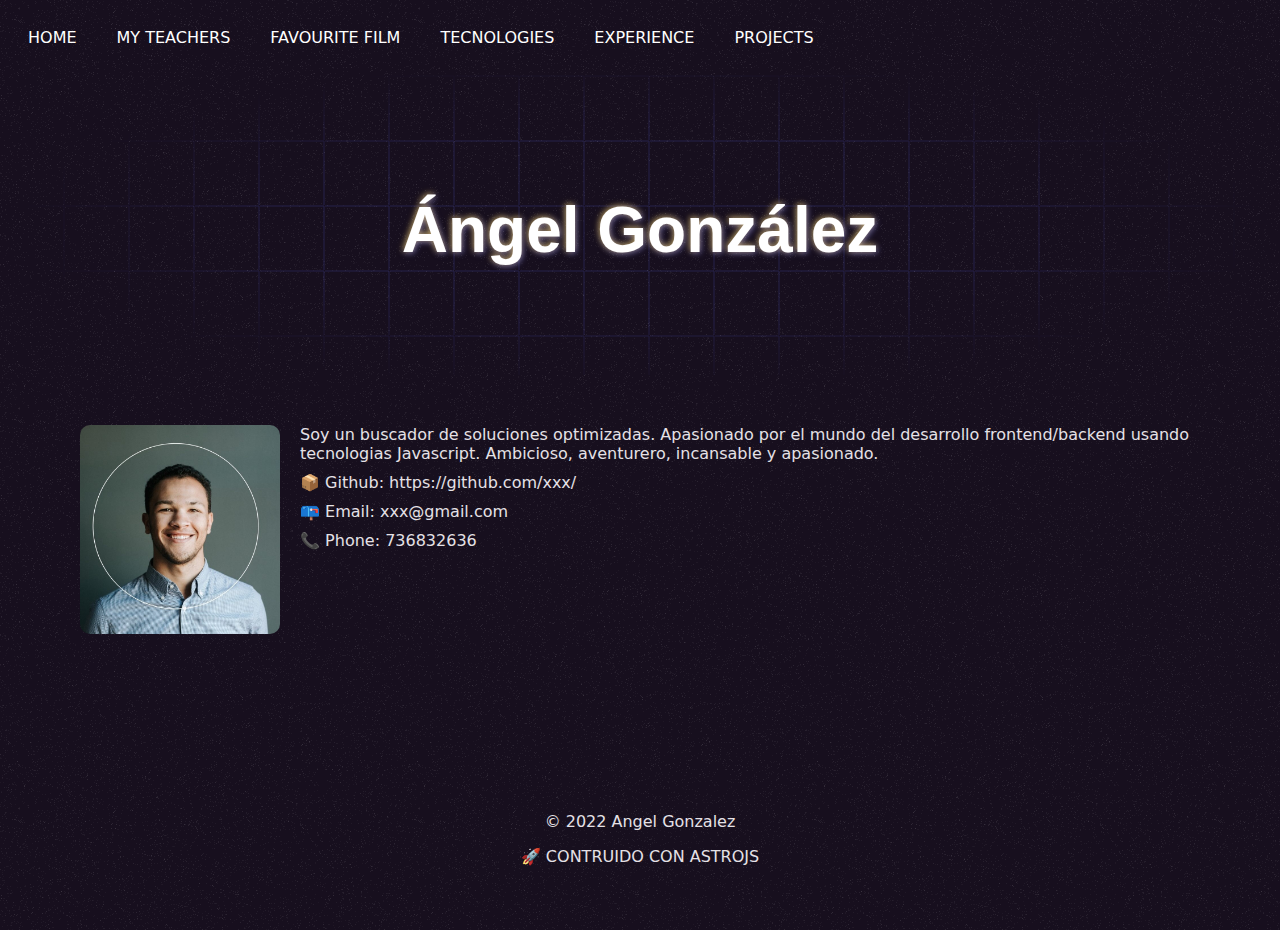
<file: index.html>
<!DOCTYPE html>
<html lang="en" style="--theFilter: brightness(0.4) sepia(1) hue-rotate(200deg) saturate(8);">
  <head>
    <meta charset="UTF-8">
    <meta name="viewport" content="width=device-width">
    <link rel="icon" type="image/svg+xml" href="/favicon.svg">
    <title></title>
  <link rel="stylesheet" href="/assets/16550cf6.d64ad486.css" />
<link rel="stylesheet" href="/assets/index.db75530e.css" /><style>:root {
        --title-color: white;
      }
      html {
        font-family: system-ui, sans-serif;
        background-color: #f6f6f6;
      }

      body {
        margin: 0;
        background: url("/images/fondo.png") rgb(23, 15, 30);
        color: rgb(229, 225, 230);
      }
      h1 {
        color: var(--title-color);
        font-size: 3em;
      }

	  

      main {
        margin: 30px;
      }

      .header-image {
        content: "";
        margin: 0px auto;
/*         filter: brightness(0.4) sepia(1) hue-rotate(90deg) saturate(8);
 */        
 	filter: var(--theFilter);
        background-image: url("/images/reja.svg");
        opacity: 0.2;
        -webkit-mask-image: radial-gradient(
          70% 80% at 50% 50%,
          black 40%,
          transparent 70%
        );
        width: 100%;
        height: 300px;
		fill: yellow;
      }

	  .halo{
		text-shadow: #ffd74d99 -1px -1px 6px,
          #7c7fff99 1px 1px 6px;
        overflow-wrap: break-word;
	  }
      
     
     
      .title {
        position: absolute;
        top: 150px;
        width: 100%;
        display: flex;
        flex-direction: column;
        align-items: center;
        color: white;
        font-size: 4em;
        font-family: "Inter", "Poppins", sans-serif;
      }</style></head>
  <body>
    <nav class="sticky astro-ZOIEDV2S">
	<a class="link astro-ZOIEDV2S" href="/">Home</a>
	<a class="link astro-ZOIEDV2S" href="/teachers/"> My teachers</a>
	<a class="link astro-ZOIEDV2S" href="/films/"> Favourite Film</a>
	<a class="link astro-ZOIEDV2S" href="/tecnologies/"> Tecnologies</a>
	<a class="link astro-ZOIEDV2S" href="/experiences/">Experience</a>
	<a class="link astro-ZOIEDV2S" href="/projects/">Projects</a>
</nav>
    <header>
      <div class="header-image"></div>
      <h1 class="title halo">Ángel González</h1>
    </header>
    <main>
      <h1 class="halo"></h1>
      <div class="container astro-JGL3VXT4">
    <img class="photo astro-JGL3VXT4" src="/images/foto.jpg" alt="Mi foto">
    <div class="content astro-JGL3VXT4">
      <div class="astro-JGL3VXT4">
        Soy un buscador de soluciones optimizadas. Apasionado por el mundo del
        desarrollo frontend/backend usando tecnologias Javascript. Ambicioso, aventurero,
        incansable y apasionado.
      </div>
      <div class="astro-JGL3VXT4">📦 Github: https://github.com/xxx/</div>
      <div class="astro-JGL3VXT4">📪 Email: xxx@gmail.com</div>
      <div class="astro-JGL3VXT4">📞 Phone: 736832636</div>
    </div>
  </div>
    </main>
    <footer class="astro-Q53IHWHW">
	&copy; 2022 Angel Gonzalez
	<small class="byline astro-Q53IHWHW">🚀 Contruido con AstroJS</small>
</footer>
    
  </body>
</html>
</file>
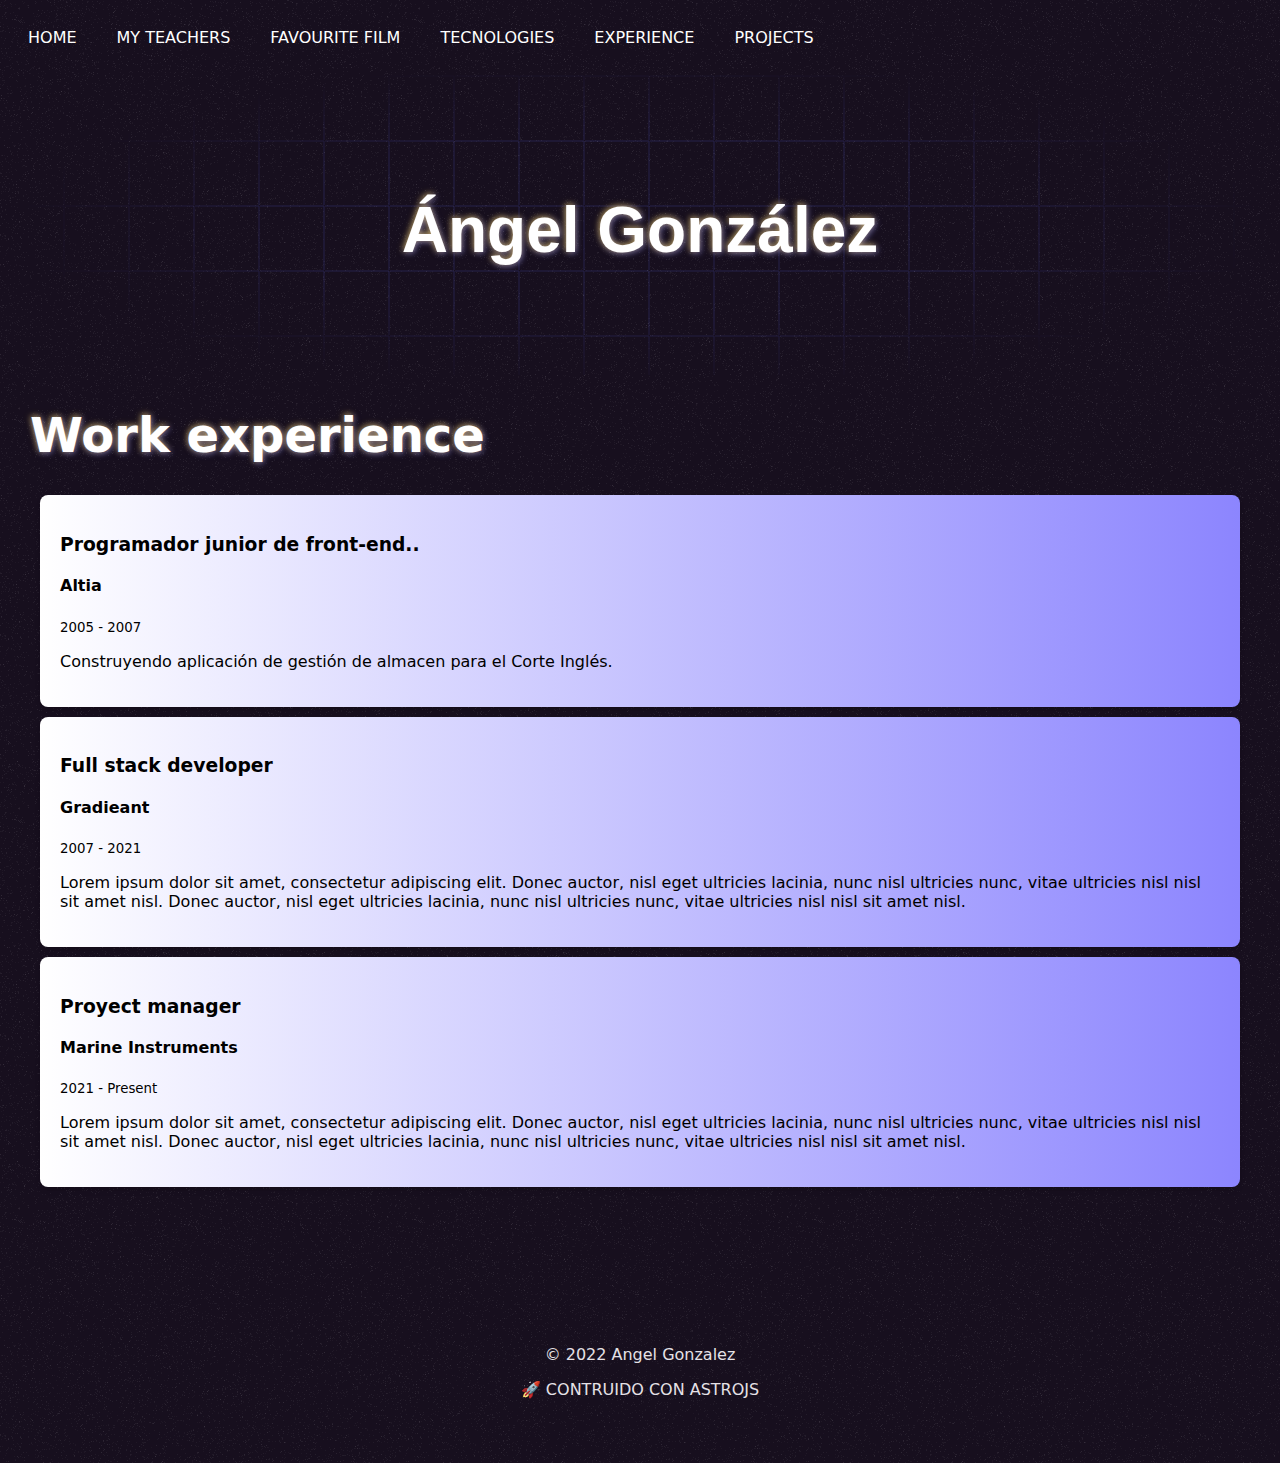
<file: experiences/index.html>
<!DOCTYPE html>
<html lang="en" style="--theFilter: brightness(0.4) sepia(1) hue-rotate(200deg) saturate(8);">
  <head>
    <meta charset="UTF-8">
    <meta name="viewport" content="width=device-width">
    <link rel="icon" type="image/svg+xml" href="/favicon.svg">
    <title>Work experience</title>
  <link rel="stylesheet" href="/assets/16550cf6.d64ad486.css" />
<link rel="stylesheet" href="/assets/experiences.4525e772.css" /><style>:root {
        --title-color: white;
      }
      html {
        font-family: system-ui, sans-serif;
        background-color: #f6f6f6;
      }

      body {
        margin: 0;
        background: url("/images/fondo.png") rgb(23, 15, 30);
        color: rgb(229, 225, 230);
      }
      h1 {
        color: var(--title-color);
        font-size: 3em;
      }

	  

      main {
        margin: 30px;
      }

      .header-image {
        content: "";
        margin: 0px auto;
/*         filter: brightness(0.4) sepia(1) hue-rotate(90deg) saturate(8);
 */        
 	filter: var(--theFilter);
        background-image: url("/images/reja.svg");
        opacity: 0.2;
        -webkit-mask-image: radial-gradient(
          70% 80% at 50% 50%,
          black 40%,
          transparent 70%
        );
        width: 100%;
        height: 300px;
		fill: yellow;
      }

	  .halo{
		text-shadow: #ffd74d99 -1px -1px 6px,
          #7c7fff99 1px 1px 6px;
        overflow-wrap: break-word;
	  }
      
     
     
      .title {
        position: absolute;
        top: 150px;
        width: 100%;
        display: flex;
        flex-direction: column;
        align-items: center;
        color: white;
        font-size: 4em;
        font-family: "Inter", "Poppins", sans-serif;
      }</style></head>
  <body>
    <nav class="sticky astro-ZOIEDV2S">
	<a class="link astro-ZOIEDV2S" href="/">Home</a>
	<a class="link astro-ZOIEDV2S" href="/teachers/"> My teachers</a>
	<a class="link astro-ZOIEDV2S" href="/films/"> Favourite Film</a>
	<a class="link astro-ZOIEDV2S" href="/tecnologies/"> Tecnologies</a>
	<a class="link astro-ZOIEDV2S" href="/experiences/">Experience</a>
	<a class="link astro-ZOIEDV2S" href="/projects/">Projects</a>
</nav>
    <header>
      <div class="header-image"></div>
      <h1 class="title halo">Ángel González</h1>
    </header>
    <main>
      <h1 class="halo">Work experience</h1>
      <div class="container astro-ZSWIIPTT">
      <article class="card astro-WP6N7HAL">
  <div class="astro-WP6N7HAL">
    <h3 class="astro-WP6N7HAL">Programador junior de front-end..</h3>
    <h4 class="astro-WP6N7HAL">Altia</h4>
    <small class="astro-WP6N7HAL">2005 - 2007</small>
  </div>
  <div class="astro-WP6N7HAL">
    <p class="astro-WP6N7HAL">Construyendo aplicación de gestión de almacen para el Corte Inglés.</p>
  </div>
</article><article class="card astro-WP6N7HAL">
  <div class="astro-WP6N7HAL">
    <h3 class="astro-WP6N7HAL">Full stack developer</h3>
    <h4 class="astro-WP6N7HAL">Gradieant</h4>
    <small class="astro-WP6N7HAL">2007 - 2021</small>
  </div>
  <div class="astro-WP6N7HAL">
    <p class="astro-WP6N7HAL">Lorem ipsum dolor sit amet, consectetur adipiscing elit. Donec auctor, nisl eget ultricies lacinia, nunc nisl ultricies nunc, vitae ultricies nisl nisl sit amet nisl. Donec auctor, nisl eget ultricies lacinia, nunc nisl ultricies nunc, vitae ultricies nisl nisl sit amet nisl.</p>
  </div>
</article><article class="card astro-WP6N7HAL">
  <div class="astro-WP6N7HAL">
    <h3 class="astro-WP6N7HAL">Proyect manager</h3>
    <h4 class="astro-WP6N7HAL">Marine Instruments</h4>
    <small class="astro-WP6N7HAL">2021 - Present</small>
  </div>
  <div class="astro-WP6N7HAL">
    <p class="astro-WP6N7HAL">Lorem ipsum dolor sit amet, consectetur adipiscing elit. Donec auctor, nisl eget ultricies lacinia, nunc nisl ultricies nunc, vitae ultricies nisl nisl sit amet nisl. Donec auctor, nisl eget ultricies lacinia, nunc nisl ultricies nunc, vitae ultricies nisl nisl sit amet nisl.</p>
  </div>
</article>
  </div>
    </main>
    <footer class="astro-Q53IHWHW">
	&copy; 2022 Angel Gonzalez
	<small class="byline astro-Q53IHWHW">🚀 Contruido con AstroJS</small>
</footer>
    
  </body>
</html>
</file>
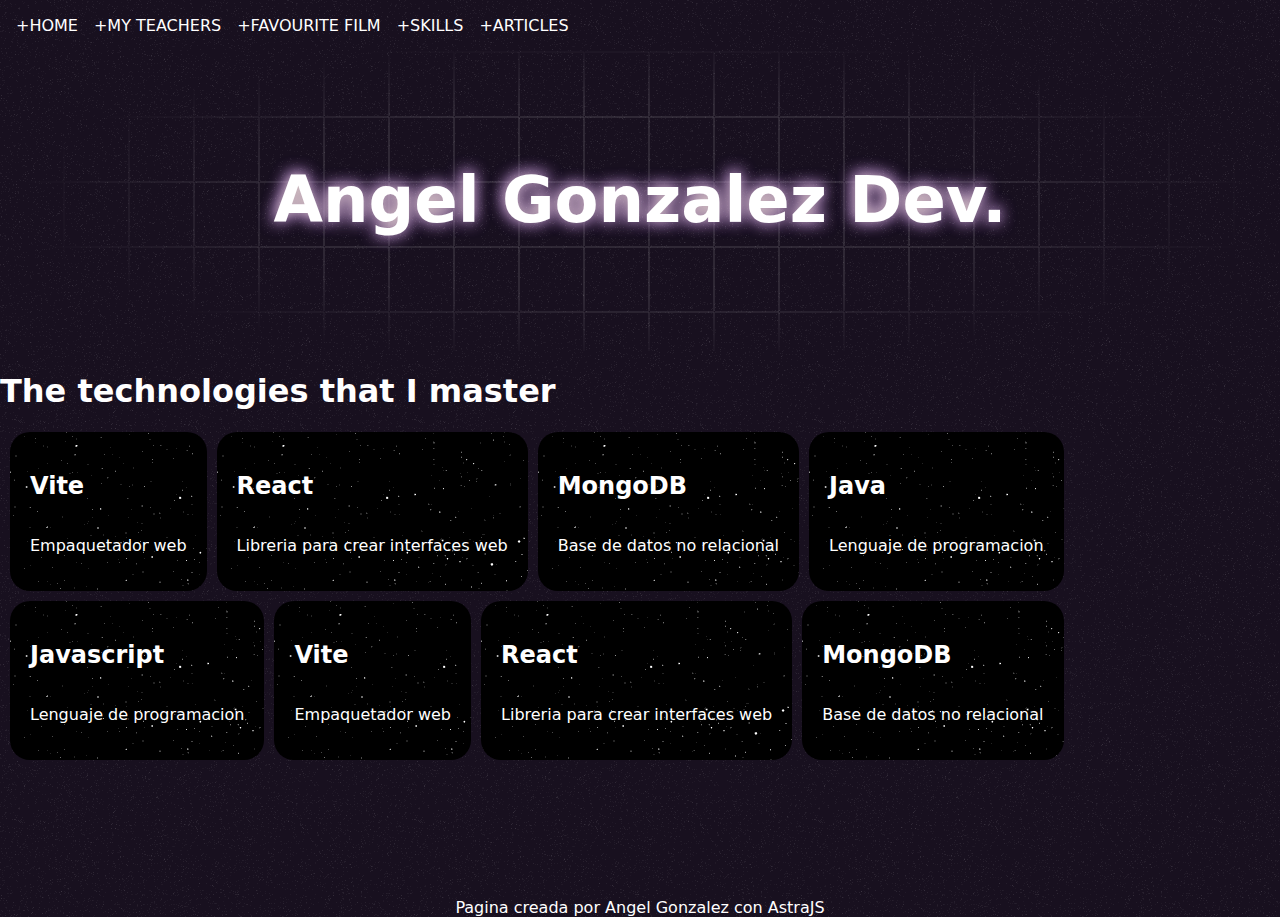
<file: technologies/index.html>
<!DOCTYPE html>
<html lang="en">
<head>
    <meta charset="UTF-8">
    <meta http-equiv="X-UA-Compatible" content="IE=edge">
    <meta name="viewport" content="width=device-width, initial-scale=1.0">
    <title>Document</title>
    
<link rel="stylesheet" href="/assets/technologies.afa22fe5.css" />
<link rel="stylesheet" href="/assets/1be4f7f8.dfe9e96e.css" /></head>
<body>
    <nav class="sticky astro-ZNQGR6R3"> 
    <a class="link astro-ZNQGR6R3" href="/">Home</a>
    <a class="link astro-ZNQGR6R3" href="/teachers">My teachers</a>
    <a class="link astro-ZNQGR6R3" href="/favouriteFilm">Favourite film</a>
    <a class="link astro-ZNQGR6R3" href="/technologies">Skills</a>
    <a class="link astro-ZNQGR6R3" href="/articles">Articles</a>
</nav>
    <header class="astro-D7XVBWVE">
    <div class="header-image astro-D7XVBWVE"></div>
    <h1 class="title halo astro-D7XVBWVE">Angel Gonzalez Dev.</h1>
</header>
    <h1 class="main-title">The technologies that I master</h1>
    <div class="container astro-3ZKNK7SJ">
        <div class="card astro-BYA424BR">
    <h2 class="astro-BYA424BR">Vite</h2>
    <p class="astro-BYA424BR">Empaquetador web</p>
</div>
        <div class="card astro-BYA424BR">
    <h2 class="astro-BYA424BR">React</h2>
    <p class="astro-BYA424BR">Libreria para crear interfaces web</p>
</div>
        <div class="card astro-BYA424BR">
    <h2 class="astro-BYA424BR">MongoDB</h2>
    <p class="astro-BYA424BR">Base de datos no relacional</p>
</div>
        <div class="card astro-BYA424BR">
    <h2 class="astro-BYA424BR">Java</h2>
    <p class="astro-BYA424BR">Lenguaje de programacion</p>
</div>
        <div class="card astro-BYA424BR">
    <h2 class="astro-BYA424BR">Javascript</h2>
    <p class="astro-BYA424BR">Lenguaje de programacion</p>
</div>
        
        <div class="card astro-BYA424BR">
    <h2 class="astro-BYA424BR">Vite</h2>
    <p class="astro-BYA424BR">Empaquetador web</p>
</div><div class="card astro-BYA424BR">
    <h2 class="astro-BYA424BR">React</h2>
    <p class="astro-BYA424BR">Libreria para crear interfaces web</p>
</div><div class="card astro-BYA424BR">
    <h2 class="astro-BYA424BR">MongoDB</h2>
    <p class="astro-BYA424BR">Base de datos no relacional</p>
</div>

    </div>
    <footer class="astro-IAICR3GW">
    Pagina creada por Angel Gonzalez con AstraJS
</footer>
</body></html>
</file>
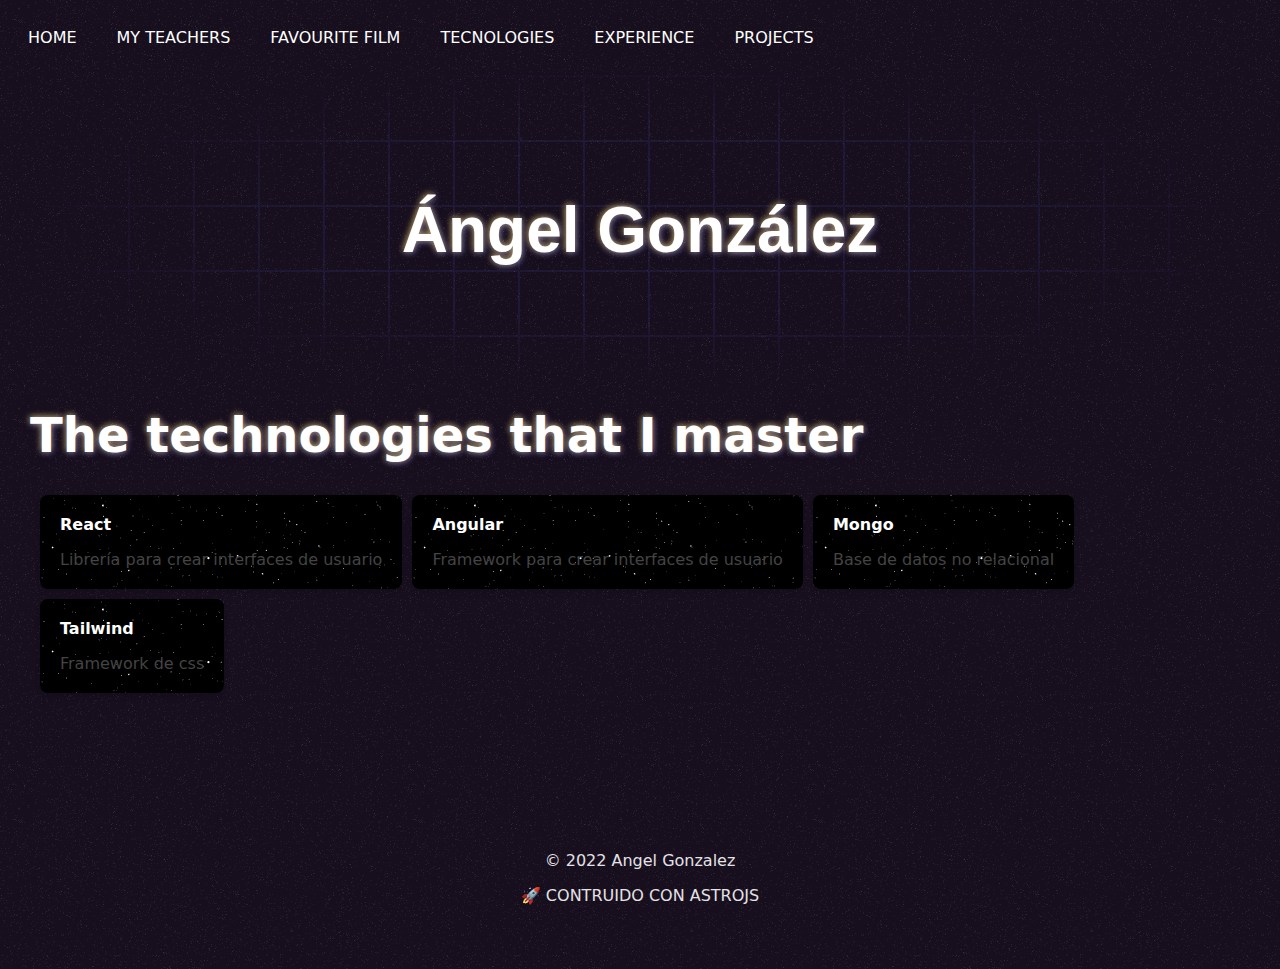
<file: tecnologies/index.html>
<!DOCTYPE html>
<html lang="en" style="--theFilter: brightness(0.4) sepia(1) hue-rotate(200deg) saturate(8);">
  <head>
    <meta charset="UTF-8">
    <meta name="viewport" content="width=device-width">
    <link rel="icon" type="image/svg+xml" href="/favicon.svg">
    <title>The technologies that I master</title>
  <link rel="stylesheet" href="/assets/16550cf6.d64ad486.css" />
<link rel="stylesheet" href="/assets/tecnologies.869cb2dd.css" /><style>:root {
        --title-color: white;
      }
      html {
        font-family: system-ui, sans-serif;
        background-color: #f6f6f6;
      }

      body {
        margin: 0;
        background: url("/images/fondo.png") rgb(23, 15, 30);
        color: rgb(229, 225, 230);
      }
      h1 {
        color: var(--title-color);
        font-size: 3em;
      }

	  

      main {
        margin: 30px;
      }

      .header-image {
        content: "";
        margin: 0px auto;
/*         filter: brightness(0.4) sepia(1) hue-rotate(90deg) saturate(8);
 */        
 	filter: var(--theFilter);
        background-image: url("/images/reja.svg");
        opacity: 0.2;
        -webkit-mask-image: radial-gradient(
          70% 80% at 50% 50%,
          black 40%,
          transparent 70%
        );
        width: 100%;
        height: 300px;
		fill: yellow;
      }

	  .halo{
		text-shadow: #ffd74d99 -1px -1px 6px,
          #7c7fff99 1px 1px 6px;
        overflow-wrap: break-word;
	  }
      
     
     
      .title {
        position: absolute;
        top: 150px;
        width: 100%;
        display: flex;
        flex-direction: column;
        align-items: center;
        color: white;
        font-size: 4em;
        font-family: "Inter", "Poppins", sans-serif;
      }</style></head>
  <body>
    <nav class="sticky astro-ZOIEDV2S">
	<a class="link astro-ZOIEDV2S" href="/">Home</a>
	<a class="link astro-ZOIEDV2S" href="/teachers/"> My teachers</a>
	<a class="link astro-ZOIEDV2S" href="/films/"> Favourite Film</a>
	<a class="link astro-ZOIEDV2S" href="/tecnologies/"> Tecnologies</a>
	<a class="link astro-ZOIEDV2S" href="/experiences/">Experience</a>
	<a class="link astro-ZOIEDV2S" href="/projects/">Projects</a>
</nav>
    <header>
      <div class="header-image"></div>
      <h1 class="title halo">Ángel González</h1>
    </header>
    <main>
      <h1 class="halo">The technologies that I master</h1>
      <div class="container astro-ENDX7A3S">
    <li class="card astro-JI6AKARY">
  <h2 class="astro-JI6AKARY">
    React
  </h2>
  <p class="astro-JI6AKARY">
    Librería para crear interfaces de usuario
  </p>
</li>

    <li class="card astro-JI6AKARY">
  <h2 class="astro-JI6AKARY">
    Angular
  </h2>
  <p class="astro-JI6AKARY">
    Framework para crear interfaces de usuario
  </p>
</li>

    <li class="card astro-JI6AKARY">
  <h2 class="astro-JI6AKARY">
    Mongo
  </h2>
  <p class="astro-JI6AKARY">
    Base de datos no relacional
  </p>
</li>

    <li class="card astro-JI6AKARY">
  <h2 class="astro-JI6AKARY">
    Tailwind
  </h2>
  <p class="astro-JI6AKARY">
    Framework de css
  </p>
</li>

  </div>
    </main>
    <footer class="astro-Q53IHWHW">
	&copy; 2022 Angel Gonzalez
	<small class="byline astro-Q53IHWHW">🚀 Contruido con AstroJS</small>
</footer>
    
  </body>
</html>
</file>
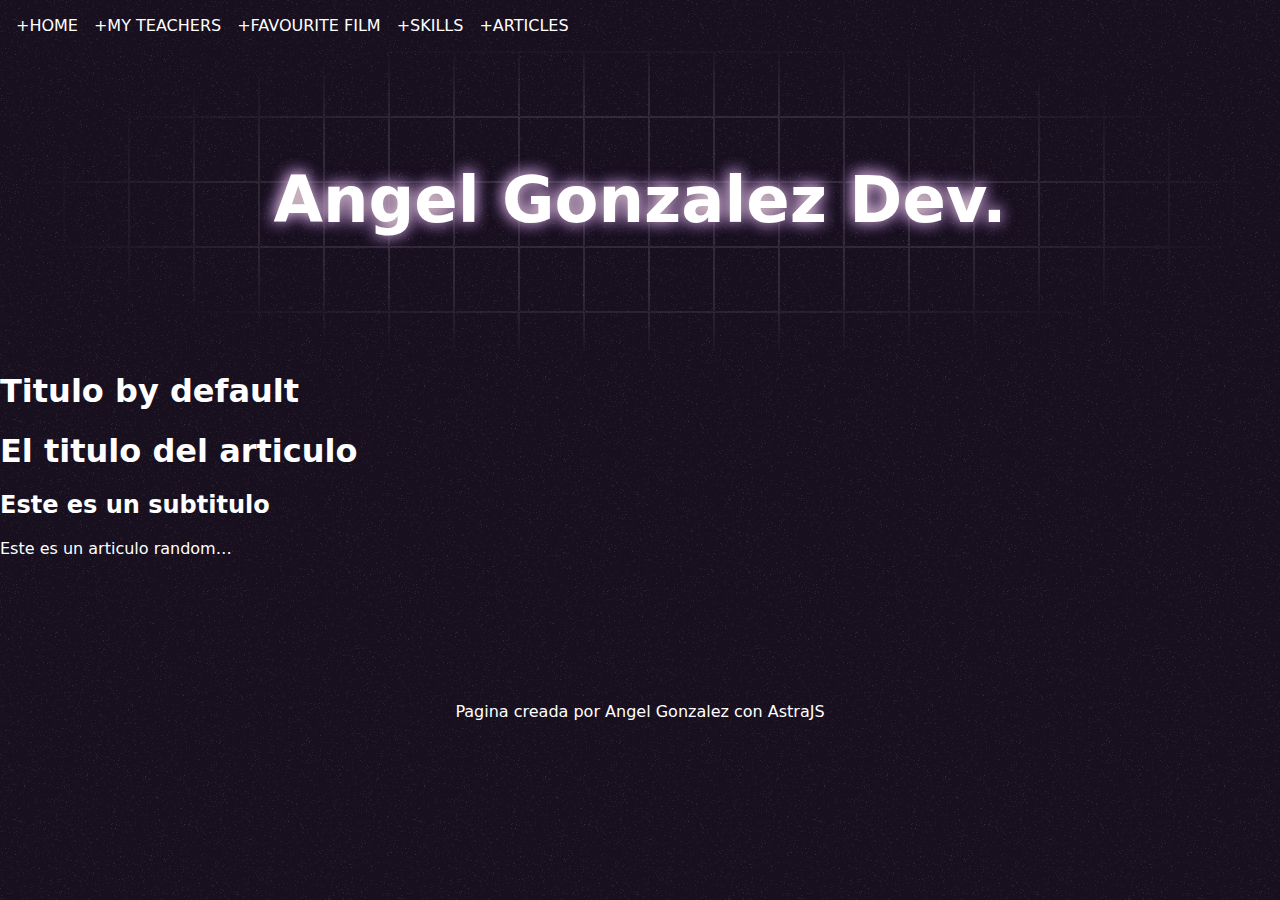
<file: articles/article1/index.html>
<!DOCTYPE html>
<html lang="en">
<head>
    <meta charset="UTF-8">
    <meta http-equiv="X-UA-Compatible" content="IE=edge">
    <meta name="viewport" content="width=device-width, initial-scale=1.0">
    <title>Document</title>
    
<link rel="stylesheet" href="/assets/1be4f7f8.dfe9e96e.css" /></head>
<body>
    <nav class="sticky astro-ZNQGR6R3"> 
    <a class="link astro-ZNQGR6R3" href="/">Home</a>
    <a class="link astro-ZNQGR6R3" href="/teachers">My teachers</a>
    <a class="link astro-ZNQGR6R3" href="/favouriteFilm">Favourite film</a>
    <a class="link astro-ZNQGR6R3" href="/technologies">Skills</a>
    <a class="link astro-ZNQGR6R3" href="/articles">Articles</a>
</nav>
    <header class="astro-D7XVBWVE">
    <div class="header-image astro-D7XVBWVE"></div>
    <h1 class="title halo astro-D7XVBWVE">Angel Gonzalez Dev.</h1>
</header>
    <h1 class="main-title">Titulo by default</h1>
    <h1 id="el-titulo-del-articulo">El titulo del articulo</h1>
<h2 id="este-es-un-subtitulo">Este es un subtitulo</h2>
<p>Este es un articulo random…</p>
    <footer class="astro-IAICR3GW">
    Pagina creada por Angel Gonzalez con AstraJS
</footer>
</body></html>
</file>
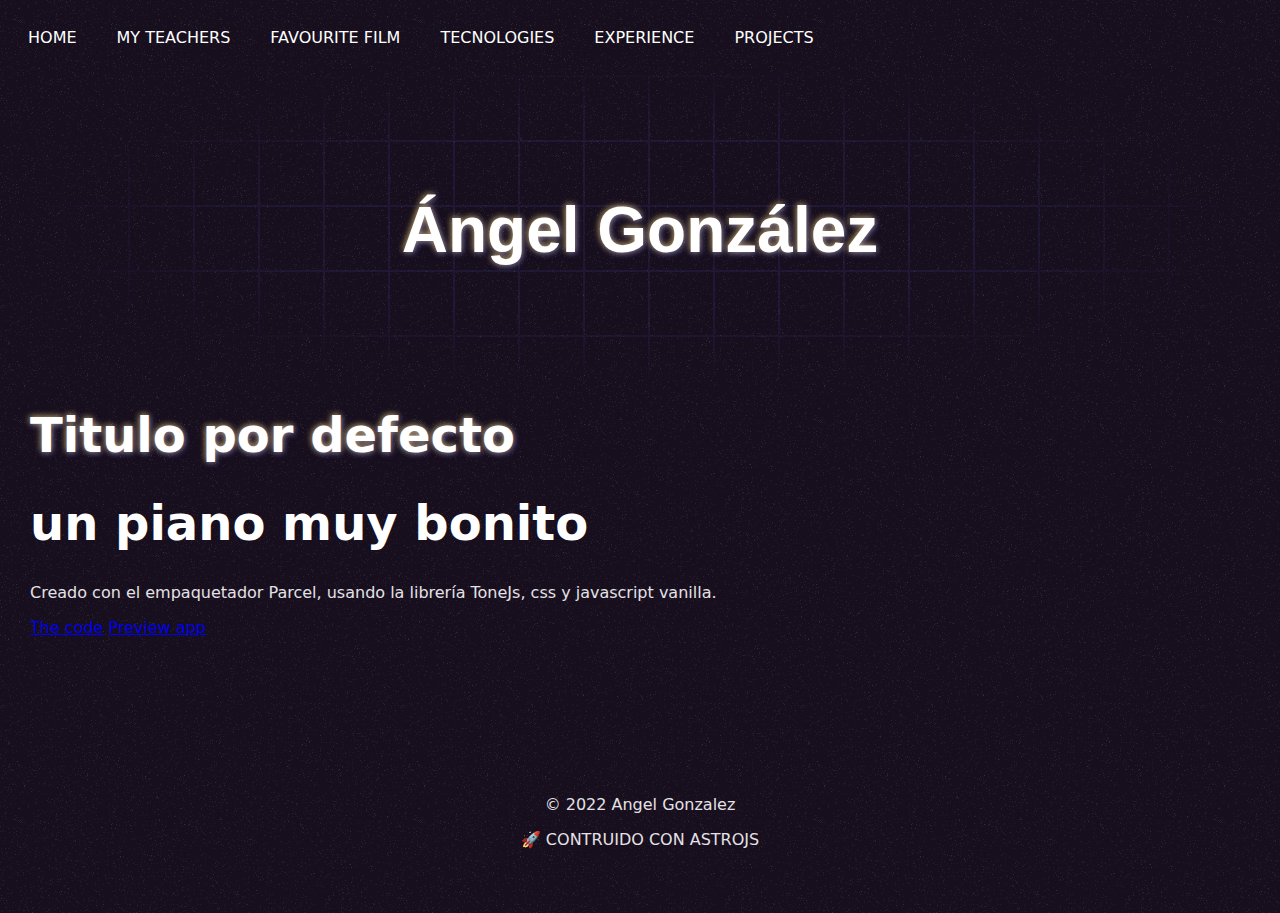
<file: projects/piano/index.html>
<!DOCTYPE html><html lang="en" style="--theFilter: brightness(0.4) sepia(1) hue-rotate(200deg) saturate(8);">
  <head>
    <meta charset="UTF-8">
    <meta name="viewport" content="width=device-width">
    <link rel="icon" type="image/svg+xml" href="/favicon.svg">
    <title>Titulo por defecto</title>
  <link rel="stylesheet" href="/assets/16550cf6.d64ad486.css" /><style>:root {
        --title-color: white;
      }
      html {
        font-family: system-ui, sans-serif;
        background-color: #f6f6f6;
      }

      body {
        margin: 0;
        background: url("/images/fondo.png") rgb(23, 15, 30);
        color: rgb(229, 225, 230);
      }
      h1 {
        color: var(--title-color);
        font-size: 3em;
      }

	  

      main {
        margin: 30px;
      }

      .header-image {
        content: "";
        margin: 0px auto;
/*         filter: brightness(0.4) sepia(1) hue-rotate(90deg) saturate(8);
 */        
 	filter: var(--theFilter);
        background-image: url("/images/reja.svg");
        opacity: 0.2;
        -webkit-mask-image: radial-gradient(
          70% 80% at 50% 50%,
          black 40%,
          transparent 70%
        );
        width: 100%;
        height: 300px;
		fill: yellow;
      }

	  .halo{
		text-shadow: #ffd74d99 -1px -1px 6px,
          #7c7fff99 1px 1px 6px;
        overflow-wrap: break-word;
	  }
      
     
     
      .title {
        position: absolute;
        top: 150px;
        width: 100%;
        display: flex;
        flex-direction: column;
        align-items: center;
        color: white;
        font-size: 4em;
        font-family: "Inter", "Poppins", sans-serif;
      }</style></head>
  <body>
    <nav class="sticky astro-ZOIEDV2S">
	<a class="link astro-ZOIEDV2S" href="/">Home</a>
	<a class="link astro-ZOIEDV2S" href="/teachers/"> My teachers</a>
	<a class="link astro-ZOIEDV2S" href="/films/"> Favourite Film</a>
	<a class="link astro-ZOIEDV2S" href="/tecnologies/"> Tecnologies</a>
	<a class="link astro-ZOIEDV2S" href="/experiences/">Experience</a>
	<a class="link astro-ZOIEDV2S" href="/projects/">Projects</a>
</nav>
    <header>
      <div class="header-image"></div>
      <h1 class="title halo">Ángel González</h1>
    </header>
    <main>
      <h1 class="halo">Titulo por defecto</h1>
      <h1 id="un-piano-muy-bonito">un piano muy bonito</h1>
<p>Creado con el empaquetador Parcel, usando la librería ToneJs, css y javascript vanilla.</p>
<p><a href="https://github.com/kant003/piano">The code</a>
<a href="https://kant003.github.io/piano">Preview app</a></p>
    </main>
    <footer class="astro-Q53IHWHW">
	&copy; 2022 Angel Gonzalez
	<small class="byline astro-Q53IHWHW">🚀 Contruido con AstroJS</small>
</footer>
    
  </body>
</html>
</file>
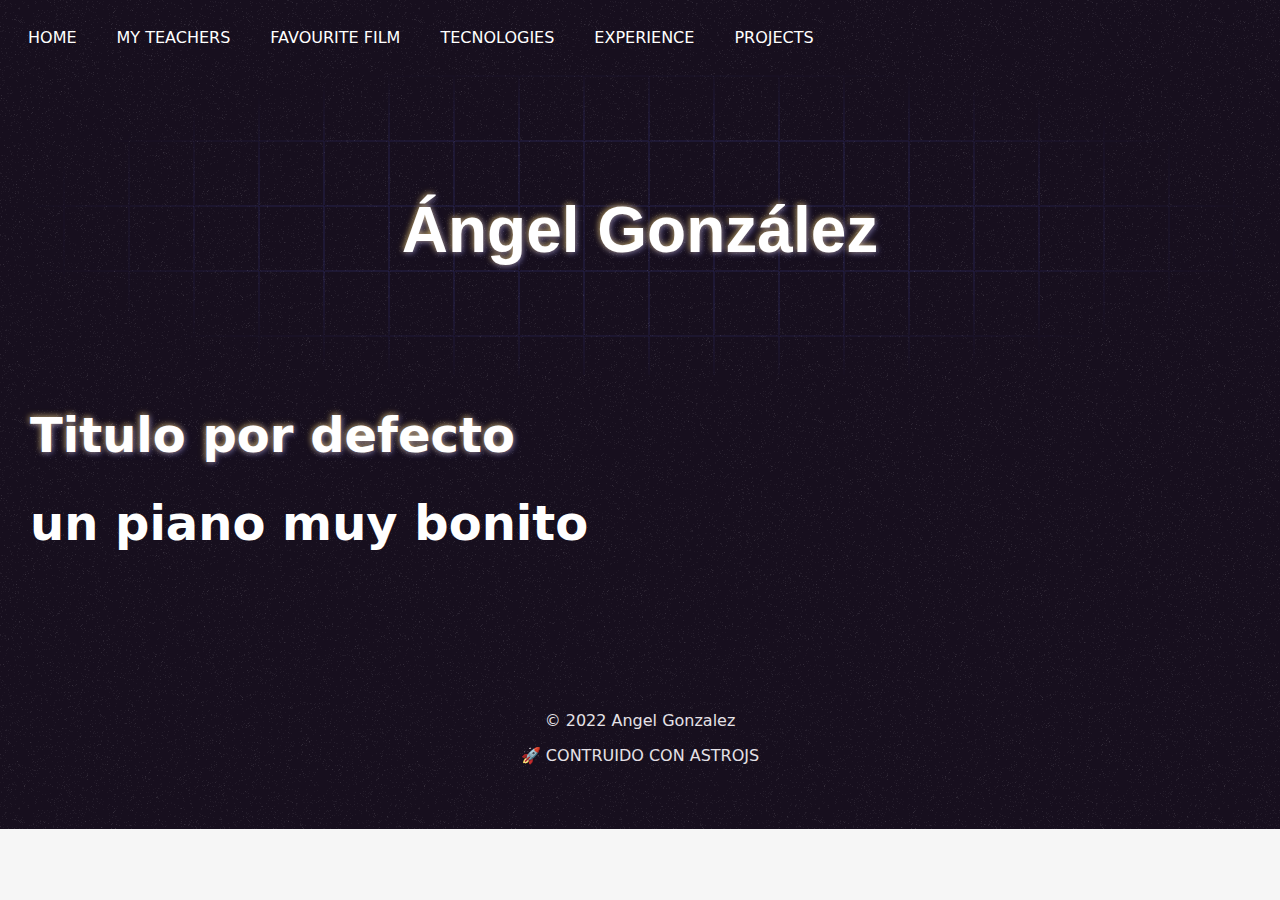
<file: projects/portfolio/index.html>
<!DOCTYPE html><html lang="en" style="--theFilter: brightness(0.4) sepia(1) hue-rotate(200deg) saturate(8);">
  <head>
    <meta charset="UTF-8">
    <meta name="viewport" content="width=device-width">
    <link rel="icon" type="image/svg+xml" href="/favicon.svg">
    <title>Titulo por defecto</title>
  <link rel="stylesheet" href="/assets/16550cf6.d64ad486.css" /><style>:root {
        --title-color: white;
      }
      html {
        font-family: system-ui, sans-serif;
        background-color: #f6f6f6;
      }

      body {
        margin: 0;
        background: url("/images/fondo.png") rgb(23, 15, 30);
        color: rgb(229, 225, 230);
      }
      h1 {
        color: var(--title-color);
        font-size: 3em;
      }

	  

      main {
        margin: 30px;
      }

      .header-image {
        content: "";
        margin: 0px auto;
/*         filter: brightness(0.4) sepia(1) hue-rotate(90deg) saturate(8);
 */        
 	filter: var(--theFilter);
        background-image: url("/images/reja.svg");
        opacity: 0.2;
        -webkit-mask-image: radial-gradient(
          70% 80% at 50% 50%,
          black 40%,
          transparent 70%
        );
        width: 100%;
        height: 300px;
		fill: yellow;
      }

	  .halo{
		text-shadow: #ffd74d99 -1px -1px 6px,
          #7c7fff99 1px 1px 6px;
        overflow-wrap: break-word;
	  }
      
     
     
      .title {
        position: absolute;
        top: 150px;
        width: 100%;
        display: flex;
        flex-direction: column;
        align-items: center;
        color: white;
        font-size: 4em;
        font-family: "Inter", "Poppins", sans-serif;
      }</style></head>
  <body>
    <nav class="sticky astro-ZOIEDV2S">
	<a class="link astro-ZOIEDV2S" href="/">Home</a>
	<a class="link astro-ZOIEDV2S" href="/teachers/"> My teachers</a>
	<a class="link astro-ZOIEDV2S" href="/films/"> Favourite Film</a>
	<a class="link astro-ZOIEDV2S" href="/tecnologies/"> Tecnologies</a>
	<a class="link astro-ZOIEDV2S" href="/experiences/">Experience</a>
	<a class="link astro-ZOIEDV2S" href="/projects/">Projects</a>
</nav>
    <header>
      <div class="header-image"></div>
      <h1 class="title halo">Ángel González</h1>
    </header>
    <main>
      <h1 class="halo">Titulo por defecto</h1>
      <h1 id="un-piano-muy-bonito">un piano muy bonito</h1>
    </main>
    <footer class="astro-Q53IHWHW">
	&copy; 2022 Angel Gonzalez
	<small class="byline astro-Q53IHWHW">🚀 Contruido con AstroJS</small>
</footer>
    
  </body>
</html>
</file>
<file: assets/16550cf6.d64ad486.css>
.sticky:where(.astro-ZOIEDV2S){position:-webkit-sticky;position:sticky;top:0;z-index:1}nav:where(.astro-ZOIEDV2S){display:flex;gap:1rem;align-items:center;padding:1rem;position:sticky;background:url(/images/fondo.png) rgb(23,15,30)}.link:where(.astro-ZOIEDV2S){color:#fff;text-decoration:none;text-transform:uppercase;padding:.75em}.link:where(.astro-ZOIEDV2S):hover,.link:where(.astro-ZOIEDV2S):focus{color:#00f}footer:where(.astro-Q53IHWHW){text-align:center;padding:8rem 2rem 4rem}.byline:where(.astro-Q53IHWHW){display:block;margin-top:1rem;color:var(--t-subdue);font-size:var(--f-d2);text-transform:uppercase}:root{--title-color: white}html{font-family:system-ui,sans-serif;background-color:#f6f6f6}body{margin:0;background:url(/images/fondo.png) rgb(23,15,30);color:#e5e1e6}h1{color:var(--title-color);font-size:3em}main{margin:30px}.header-image{content:"";margin:0 auto;filter:var(--theFilter);background-image:url(/images/reja.svg);opacity:.2;-webkit-mask-image:radial-gradient(70% 80% at 50% 50%,black 40%,transparent 70%);width:100%;height:300px;fill:#ff0}.halo{text-shadow:#ffd74d99 -1px -1px 6px,#7c7fff99 1px 1px 6px;overflow-wrap:break-word}.title{position:absolute;top:150px;width:100%;display:flex;flex-direction:column;align-items:center;color:#fff;font-size:4em;font-family:Inter,Poppins,sans-serif}
</file>
<file: assets/index.db75530e.css>
.container:where(.astro-JGL3VXT4){display:flex;gap:20px;margin:50px}.container:where(.astro-JGL3VXT4) .photo:where(.astro-JGL3VXT4){width:200px;border-radius:10px}.content:where(.astro-JGL3VXT4){display:flex;flex-direction:column;gap:10px}
</file>
<file: assets/experiences.4525e772.css>
.card:where(.astro-WP6N7HAL){display:flex;flex-direction:column;padding:20px;border-radius:.5rem;box-shadow:0 4px 6px -1px #0000001a,0 2px 4px -2px #0000001a;background:#ffefba;background:-webkit-linear-gradient(to right,#ffffff,#8c85fe);background:linear-gradient(to right,#ffffff,#8c85fe)}.container:where(.astro-ZSWIIPTT){display:flex;flex-direction:column;gap:10px;margin:10px;color:#000}
</file>
<file: assets/technologies.afa22fe5.css>
.card:where(.astro-BYA424BR){display:flex;flex-direction:column;padding:20px;border-radius:20px;background:url(/images/stars.gif)}.container:where(.astro-3ZKNK7SJ){display:flex;flex-wrap:wrap;gap:10px;margin:10px}
</file>
<file: assets/1be4f7f8.dfe9e96e.css>
footer:where(.astro-IAICR3GW){text-align:center;padding-top:8rem}.header-image:where(.astro-D7XVBWVE){background:url(/images/grid.svg);width:100%;height:300px;opacity:.2;-webkit-mask-image:radial-gradient(70% 80% at 50% 50%,black 40%,transparent 70%)}.title:where(.astro-D7XVBWVE){position:absolute;top:120px;align-items:center;text-align:center;width:100%;font-size:4em}.halo:where(.astro-D7XVBWVE){text-shadow:rgb(251,251,201) -1px -1px 16px,rgb(103,10,209) -1px -1px 16px}nav:where(.astro-ZNQGR6R3){display:flex;gap:1rem;padding:1rem;background:url(/images/fondo.png) rgb(24,16,31)}.sticky:where(.astro-ZNQGR6R3){position:sticky;top:0;z-index:10}.link:where(.astro-ZNQGR6R3){color:#fff;text-decoration:none;text-transform:uppercase;transition:all 1s}.link:where(.astro-ZNQGR6R3):hover,.link:where(.astro-ZNQGR6R3):focus{color:#b300ff}.link:where(.astro-ZNQGR6R3):before{content:"+";color:#fff}.link:where(.astro-ZNQGR6R3):hover:before{color:#0ff;transition:all 1s;transform:rotate(90deg);display:inline-flex}:root{--h1-color: white}html{font-family:system-ui,sans-serif}body{margin:0;background:url(/images/fondo.png) rgb(24,16,31);color:#fff}.main-title{color:var(--h1-color)}
</file>
<file: assets/tecnologies.869cb2dd.css>
.card:where(.astro-JI6AKARY){display:flex;flex-direction:column;padding:20px;border-radius:.5rem;box-shadow:0 4px 6px -1px #0000001a,0 2px 4px -2px #0000001a;background:#ffefba;background:-webkit-linear-gradient(to right,#ffffff,#8c85fe);background:linear-gradient(to right,#ffffff,#8c85fe);background:url(/images/sparkle.gif)}h2:where(.astro-JI6AKARY){margin:0;font-size:1em;color:var(--title-color)}p:where(.astro-JI6AKARY){margin-bottom:0;color:#444}.container:where(.astro-ENDX7A3S){display:flex;flex-wrap:wrap;gap:10px;margin:10px}
</file>
